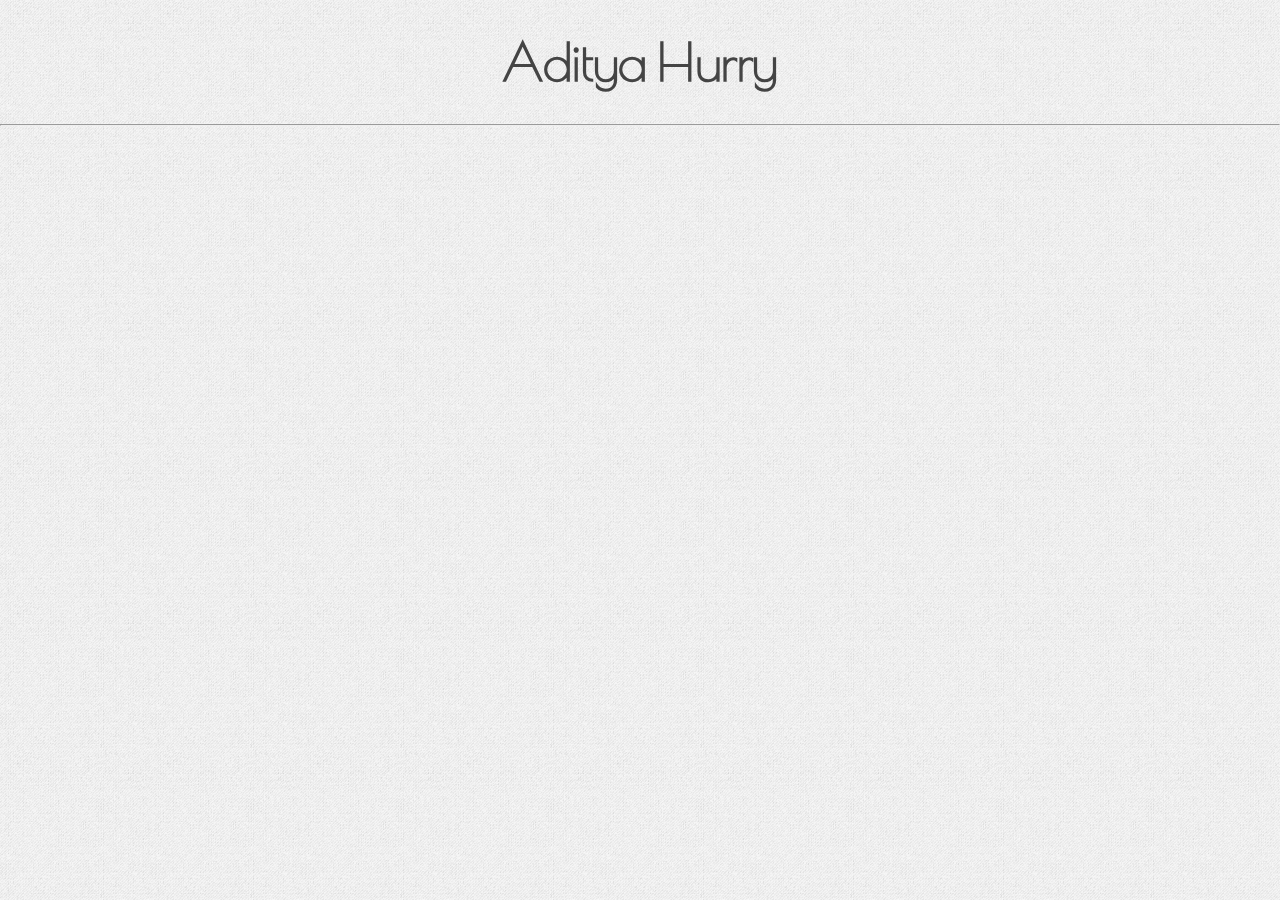
<file: index.html>
<!DOCTYPE html>
<html>
    <head>
        <link rel="stylesheet" href="default_style.css" />
        <link rel = "stylesheet" href="http://fonts.googleapis.com/css?family=Poiret+One"/>
        <title>Aditya Hurry</title>
    </head>
    <body>
        <h1>Aditya Hurry</h1>
        <hr/>
        <div></div>
    </body>
</html>
</file>
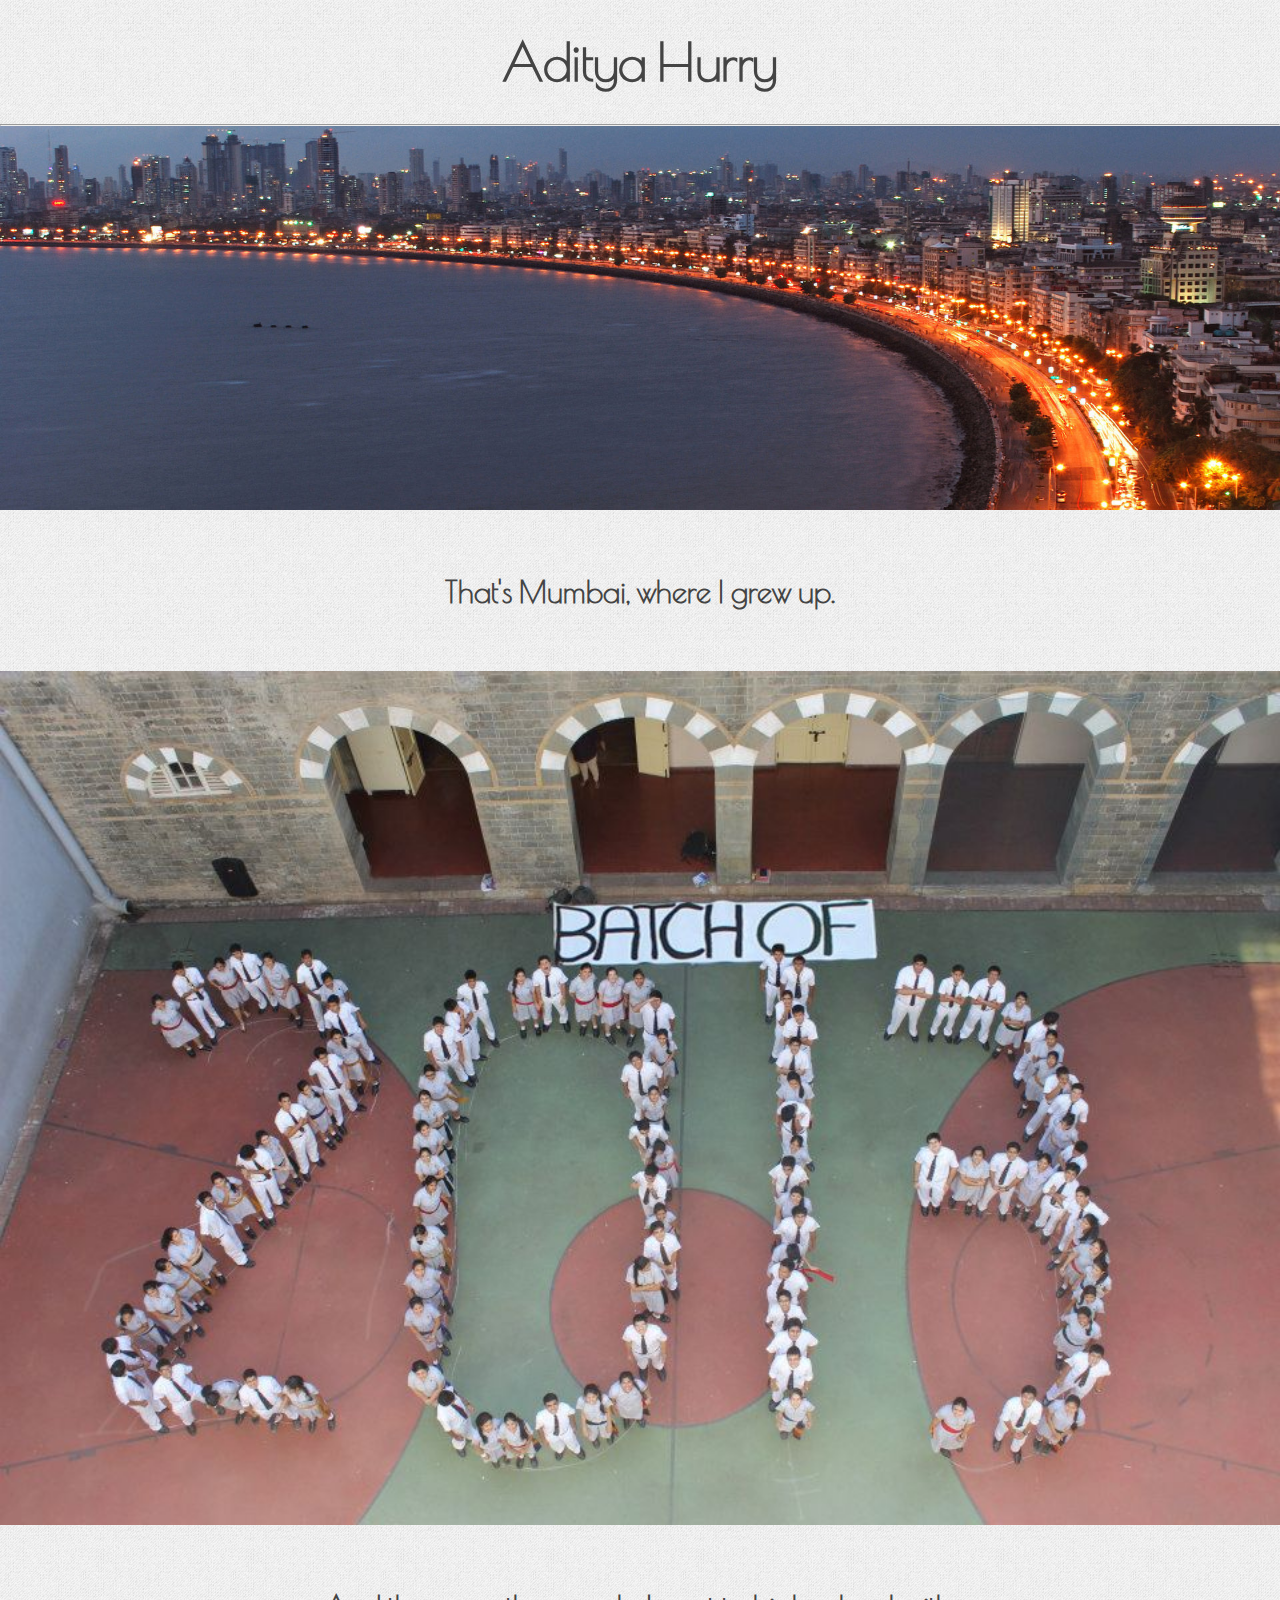
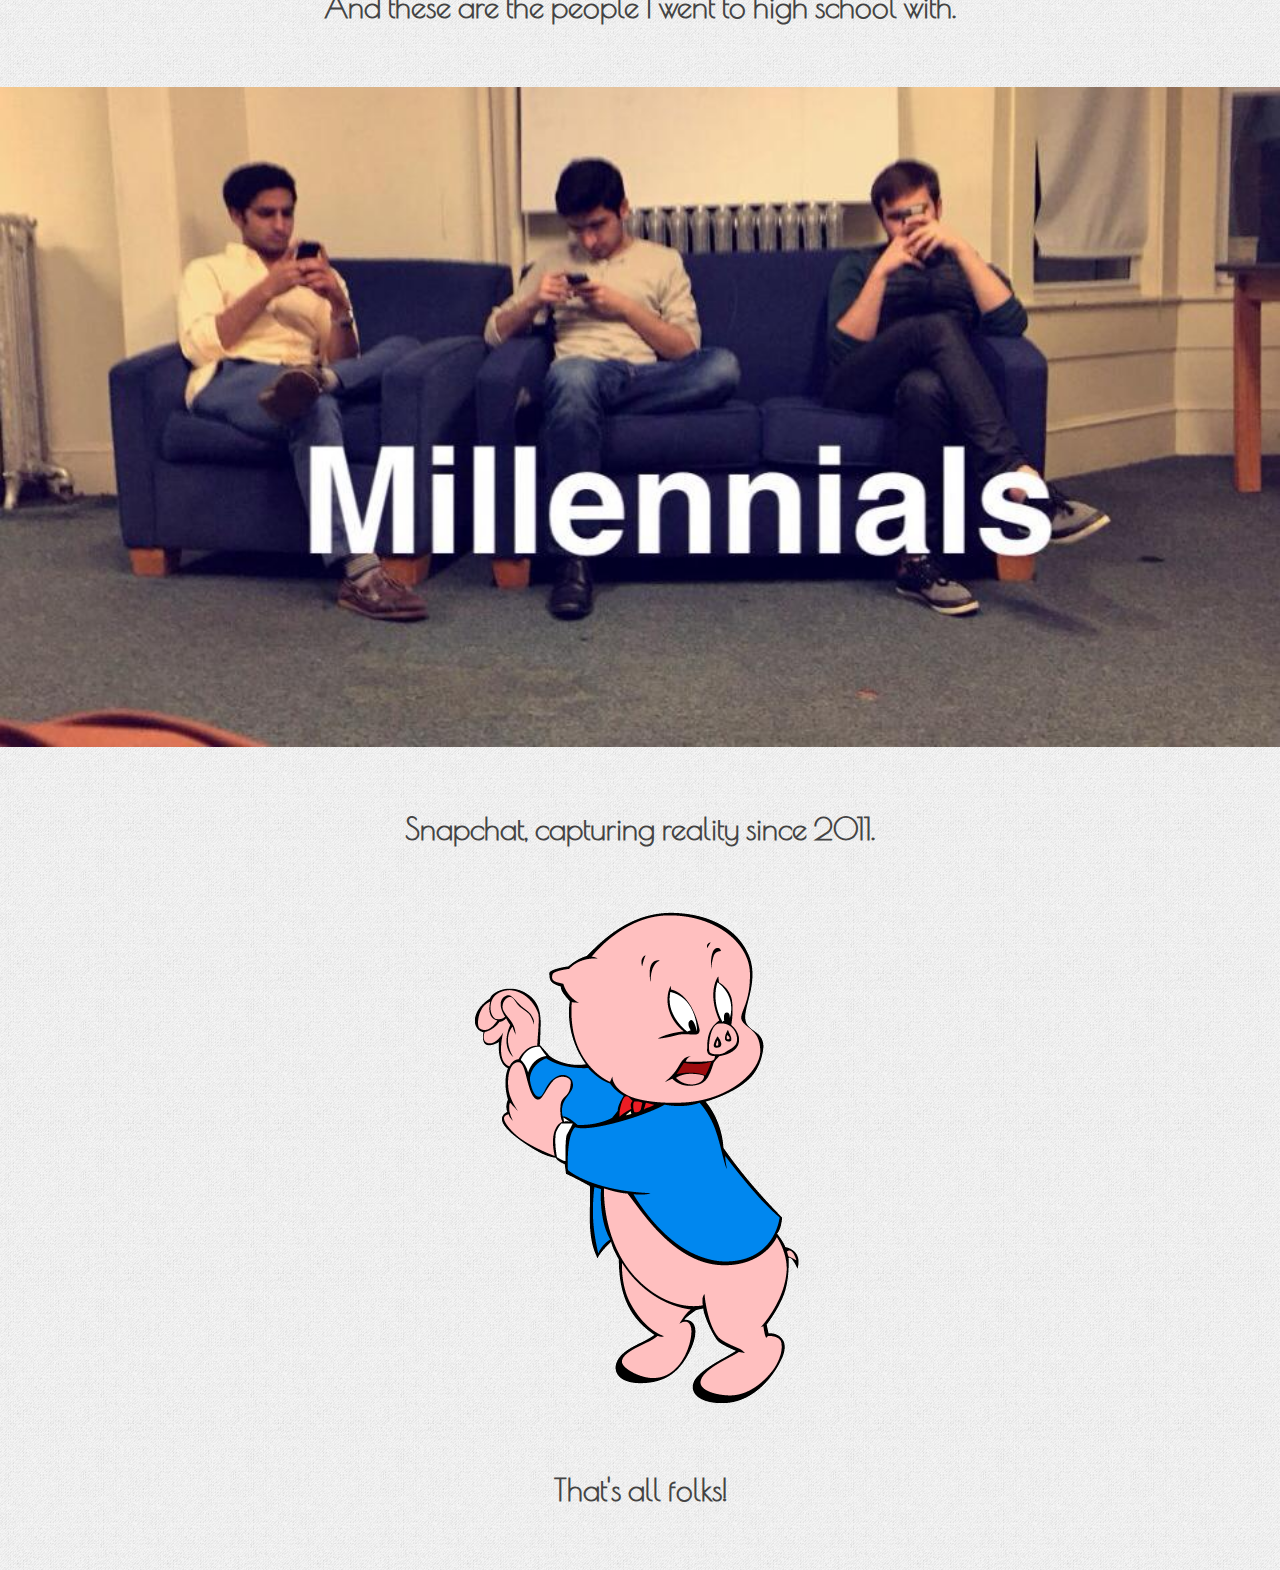
<file: bio_page.html>
<!DOCTYPE HTML>
<html>
    <head>
        <link rel="stylesheet" href="http://fonts.googleapis.com/css?family=Poiret+One"/>
        <link rel="stylesheet" href="default_style.css"/>
        <title>My (auto)Biography</title>
    </head>
    <body>
        <h1><a class="no_link" href="index.html">Aditya Hurry</a></h1>
        <hr id="no_padding">
        <div class="general">
        	<img id="window_pic" src="images/mumbai.jpg" alt="window view">
        	<div class="narration">
        		<h3>That's Mumbai, where I grew up.</h3>
	</div>
	<img id="cathedral_large" src="images/cathedral_2013.jpg" alt="cathedral school">
	<div class="narration">
		<h3>And these are the people I went to high school with.</h3>
	</div>
	<img id="tufts" src="images/millenials.jpg" alt="tufts friends">
	<div class="narration">
		<h3>Snapchat, capturing reality since 2011.</h3>
	</div>
	<img id="porky" src="images/porky.gif" alt="porky the pig">
	<div class="narration">
		<h3>That's all folks!</h3>
	</div>
</file>
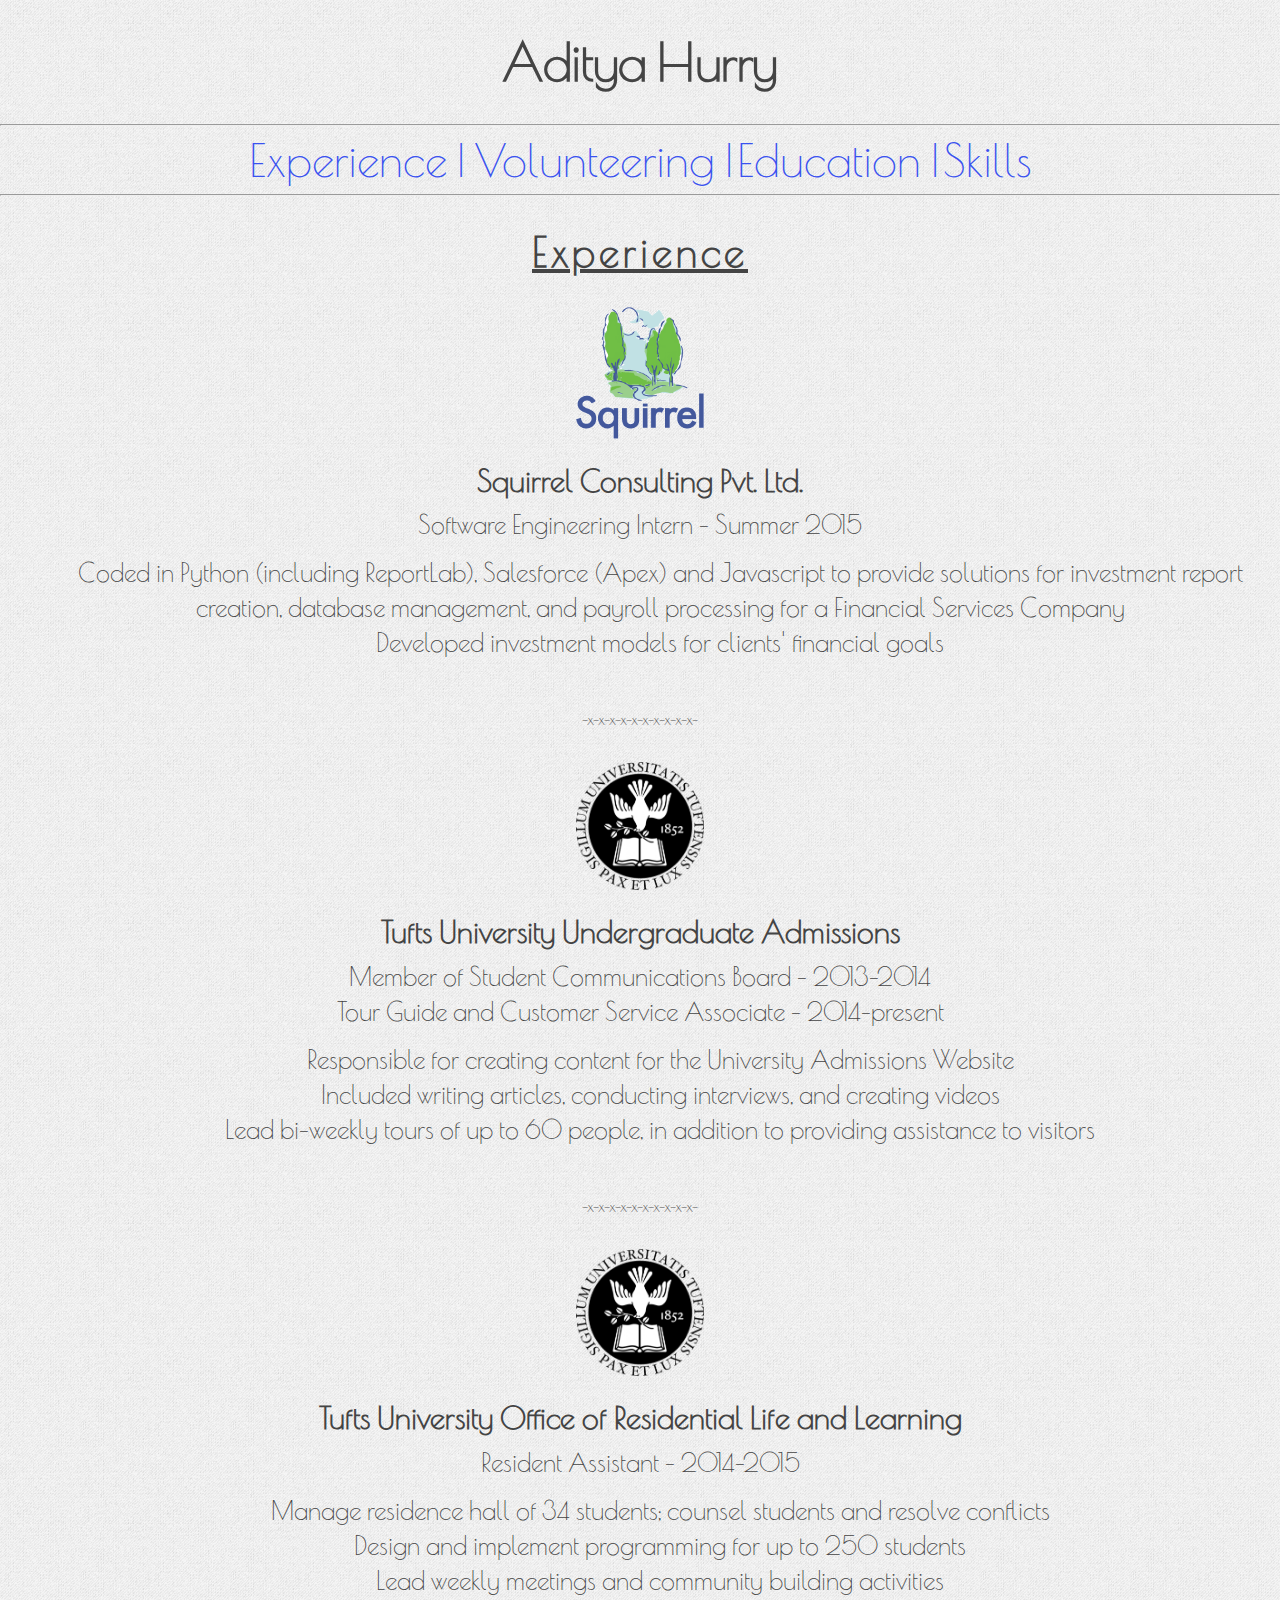
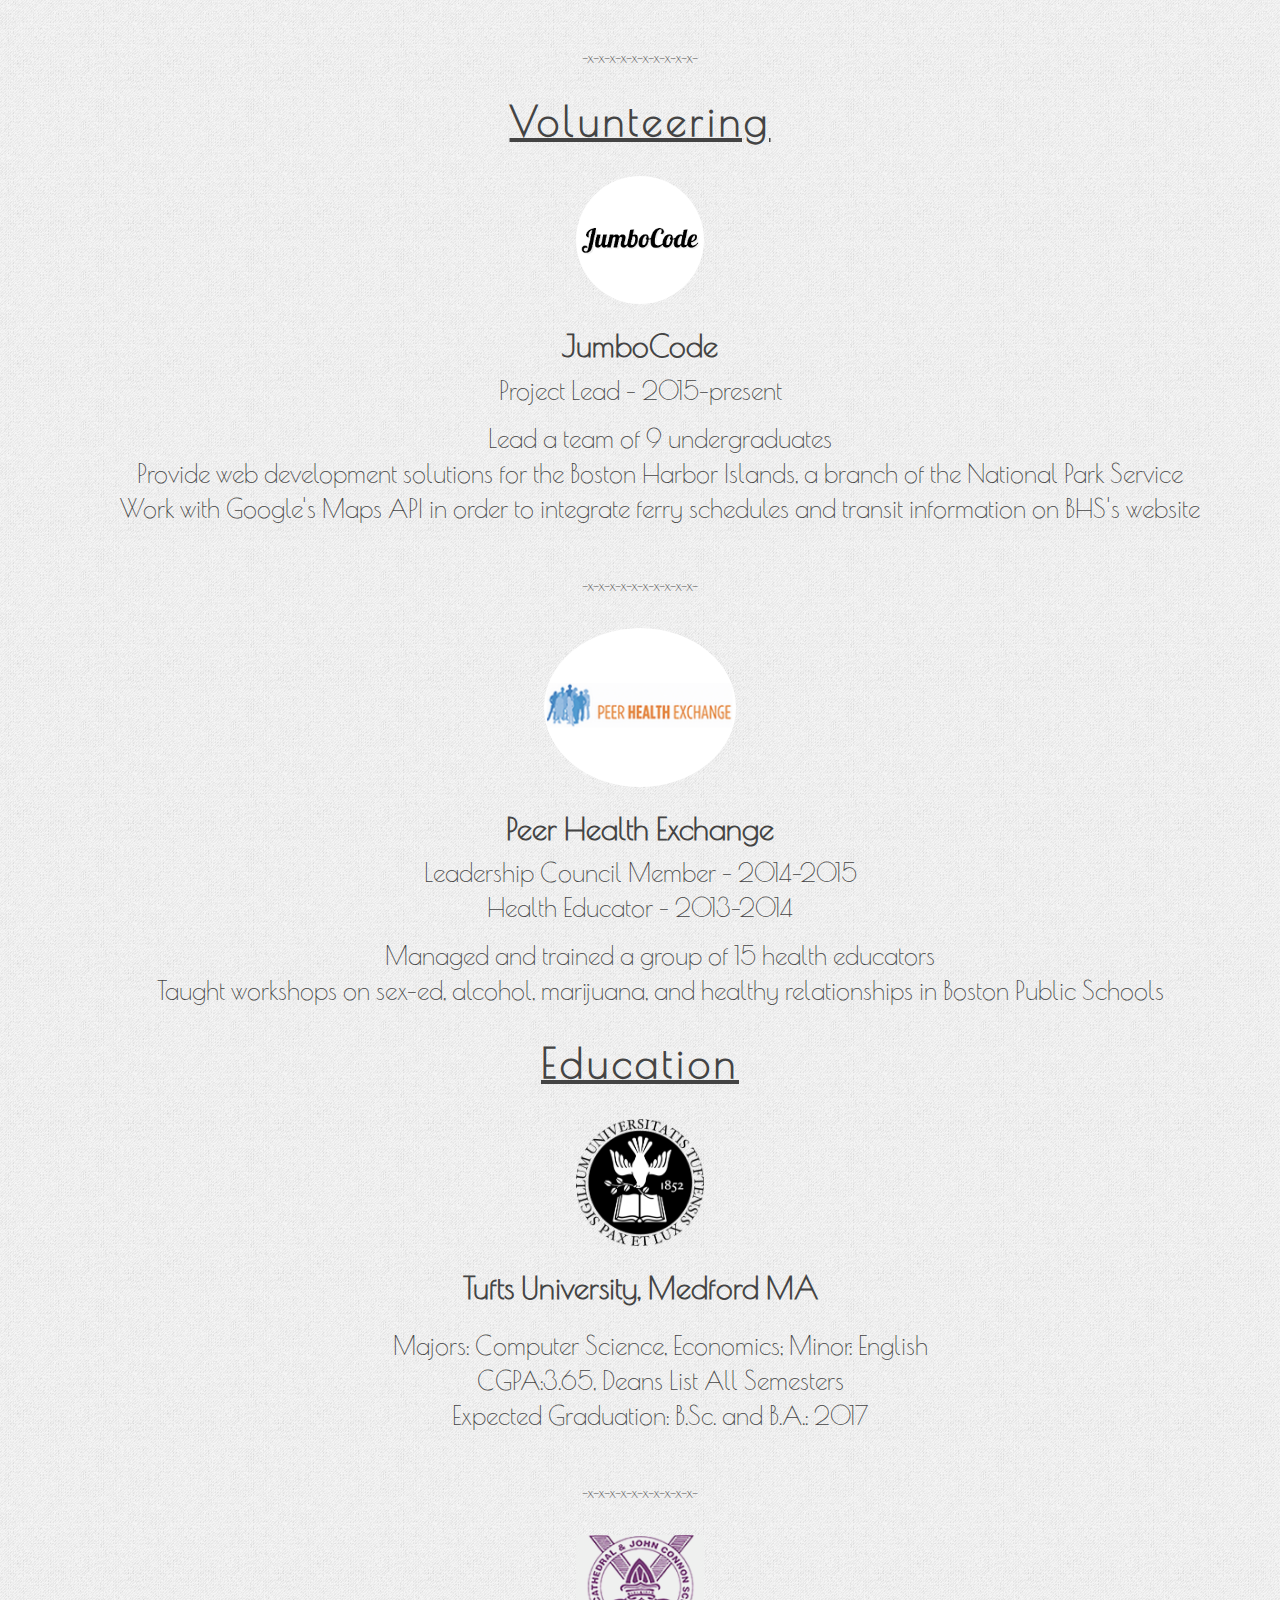
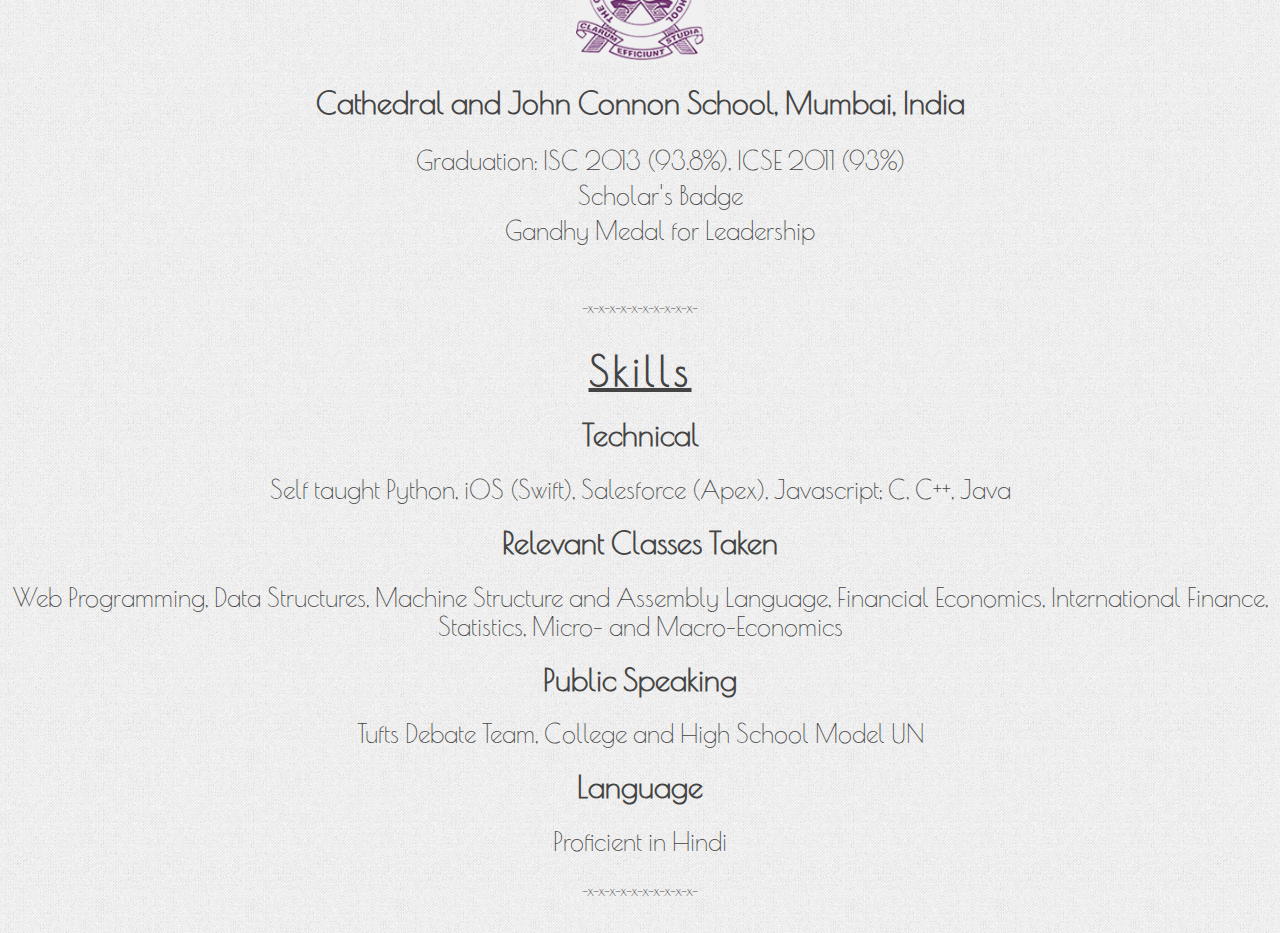
<file: resume_page.html>
<!DOCTYPE HTML>
<html>
    <head>
        <meta name="viewport" content="width=device-width; initial-scale=1.0; maximum-scale=1.0; user-scalable=0;" />
        <link rel="stylesheet" href="http://fonts.googleapis.com/css?family=Poiret+One"/>
        <link rel="stylesheet" href="default_style.css"/>
        <title>Resume</title>
    </head>
    <body>
        <h1><a class="no_link" href="index.html">Aditya Hurry</a></h1>
        <hr>
        <div class="general">
            <a class="anchor_bar" href="#experience">Experience | </a>
            <a class="anchor_bar" href="#volunteering">Volunteering |</a>
            <a class="anchor_bar" href="#education">Education |</a>
            <a class="anchor_bar" href="#skills">Skills</a>
            <br>
            <hr/>
            <div>
            <h2 id="experience">Experience</h2>
                <img class="logo" src="images/squirrel.gif" alt="squirrel logo">
                <h3>Squirrel Consulting Pvt. Ltd.</h3>
                <p class="designation">Software Engineering Intern - Summer 2015</p>
                <ul>
                    <li>Coded in Python (including ReportLab), Salesforce (Apex) and
                            Javascript to provide solutions for investment report creation,
                            database management, and payroll processing for a Financial Services
                            Company</li>
                    <li>Developed investment models for clients' financial goals</li>
                </ul>
                <br>
                <p>-x-x-x-x-x-x-x-x-x-x-</p>
                <br>
                <img class="logo" src="images/tuftsadmissions.png" alt="tufts admissions">
                <h3>Tufts University Undergraduate Admissions</h3>
                <p class="designation">Member of Student Communications Board - 2013-2014</p>
                <p class="designation">Tour Guide and Customer Service Associate - 2014-present</p>
                <ul>
                    <li>Responsible for creating content for the University Admissions Website</li>
                    <li>Included writing articles, conducting interviews, and creating videos</li>
                    <li>Lead bi-weekly tours of up to 60 people, in addition to providing assistance to
                           visitors</li>
                </ul>
                <br>
                <p>-x-x-x-x-x-x-x-x-x-x-</p>
                <br>
                <img class="logo" src="images/tuftsadmissions.png" alt="tufts admissions">
                <h3>Tufts University Office of Residential Life and Learning</h3>
                <p class="designation">Resident Assistant - 2014-2015</p>
                <ul>
                    <li>Manage residence hall of 34 students; counsel students and resolve conflicts</li>
                    <li>Design and implement programming for up to 250 students</li>
                    <li>Lead weekly meetings and community building activities</li>
                </ul>
                <br>
                <p>-x-x-x-x-x-x-x-x-x-x-</p>
            </div>
            <h2 id="volunteering">Volunteering</h2>
                <img class="logo" id="jumbocode" src="images/jumbocode.png" alt="jumbocode">
                <h3>JumboCode</h3>
                    <p class="designation">Project Lead - 2015-present</p>
                    <ul>
                        <li>Lead a team of 9 undergraduates</li>
                        <li>Provide web development solutions for the Boston Harbor Islands,
                               a branch of the National Park Service</li>
                        <li>Work with Google's Maps API in order to integrate ferry schedules and 
                                transit information on BHS's website</li>
                    </ul>
                    <br>
                    <p>-x-x-x-x-x-x-x-x-x-x-</p>
                    <br>
                <img id="phe" src="images/phe.png" alt="peer health exchange">
                <h3>Peer Health Exchange</h3>
                    <p class="designation">Leadership Council Member - 2014-2015</p>
                    <p class="designation">Health Educator - 2013-2014</p>
                    <ul>
                        <li>Managed and trained a group of 15 health educators</li>
                        <li>Taught workshops on sex-ed, alcohol, marijuana, and healthy relationships
                                in Boston Public Schools</li>
                    </ul>
            <h2 id="education">Education</h2>
                <img class="logo" src="images/tuftsadmissions.png" alt="tufts admissions">
                <h3>Tufts University, Medford MA</h3>
                <ul class="no_bullets">
                    <li>Majors: Computer Science, Economics; Minor: English</li>
                    <li>CGPA:3.65, Deans List All Semesters</li>
                    <li>Expected Graduation: B.Sc. and B.A.: 2017</li>
                </ul>
                <br>
                <p>-x-x-x-x-x-x-x-x-x-x-</p>
                <br>
                <img class="logo" src="images/cathedral.gif" alt="cathedral school">
                <h3>Cathedral and John Connon School, Mumbai, India</h3>
                <ul class="no_bullets">
                    <li>Graduation: ISC 2013 (93.8%), ICSE 2011 (93%)</li>
                    <li>Scholar's Badge</li>
                    <li>Gandhy Medal for Leadership</li>
                </ul>
                <br>
                <p>-x-x-x-x-x-x-x-x-x-x-</p>
            <h2 id="skills">Skills</h2>
                <h3>Technical</h3>
                    <p class="skills_style">Self taught Python, iOS (Swift), Salesforce (Apex), Javascript; C, C++, Java</p>
                <h3>Relevant Classes Taken</h3>
                    <p class="skills_style">Web Programming, Data Structures, Machine Structure and Assembly Language,
                            Financial Economics, International Finance, Statistics, Micro- and
                            Macro-Economics</p>
                <h3>Public Speaking</h3>
                    <p class="skills_style">Tufts Debate Team, College and High School Model UN</p>
                <h3>Language</h3>
                    <p class="skills_style">Proficient in Hindi</p>
                <p>-x-x-x-x-x-x-x-x-x-x-</p>
                <br>
        </div>
    </body>
</html>
</file>
<file: default_style.css>
/* Tag level rules */
body {
    background-image: url("images/gray_jean.png");
    font-family: "Poiret One";
    color: #444;
    margin: 0;
}

h1 {
    font-size: 3.1875em;
    line-height: 1.1em;
    letter-spacing: -.01em;
    font-weight: bold;
    text-align:center;
}

h3 {
    font-size: 1.875em;
    line-height: 0.625em;
}

ul {
    list-style-type: none;
    line-height: 2.1875em;
} 

li {
    font-size: 1.5625em;
}

@media (max-device-width=750px){
    h3 ul li p{
            line-height: 5em;
    }
}

h2 {
    font-size: 2.5em;
    line-height: 1.1em;
    letter-spacing:0.1em;
    text-align: center;
    text-decoration: underline;
}

/*class rules*/
.logo {
    height:10%;
    width:10%
}

.no_link {
    text-decoration: none;
    color:#444;
}

.anchor_bar {
    font-size: 45px;
    text-decoration: none;
    color: #3A52F0
}

.skills_style {
    font-size: 25px;
}

.general {
    text-align: center;
}

.links {
    font-size: 35px;
    color: #444
}

.designation {
    font-size: 25px;
    line-height: 10px;
}

.narration {
    margin-top: 70px;
    margin-bottom: 70px;
}

/*id rules*/
#jumbocode {
    border-radius: 50%;
}

#phe {
    height: 15%;
    width:15%;
    border-radius: 50%;
}

#profile_pic {
    height:22.5%;
    width:22.5%;
}

#window_pic {
    height:100%;
    width:100%;
}

#cathedral_large {
    width:100%;
    clip:rect(80px, 10px, 10px, 80px);
}

#tufts {
    width:100%;
}

#no_padding {
    margin-bottom: 0px;
}

@media  screen and (min-device-width:751px){
    #resume_link{
        display: inline-block;
        min-width: 25%;
    }
    #bio_link{
        display: inline-block;
        min-width: 25%;
    }
}
</file>
